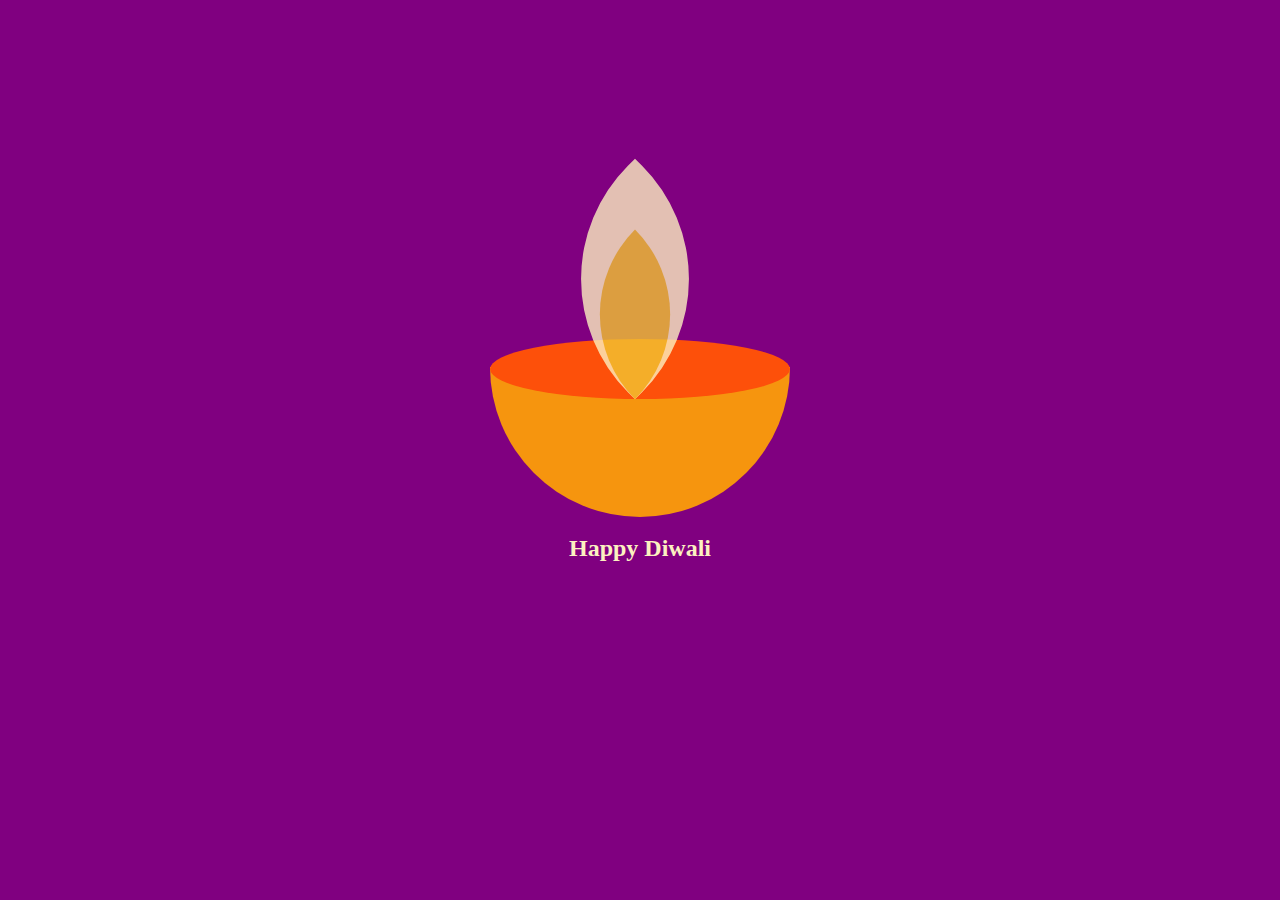
<file: cssDiya/index.html>
<!DOCTYPE html>
<html lang="en">

<head>
    <meta charset="UTF-8">
    <meta name="viewport" content="width=device-width, initial-scale=1.0">
    <title>CSS EVERY DAY</title>
    <link rel="stylesheet" href="index.css" />
</head>

<body>
    <div class="flame-container">
        <div class="flame-highlight">
            <div class="flame"></div>
        </div>
    </div>
    <div class="diya">
    </div>
    <br>
    <h2>Happy Diwali</h2>
</body>

</html>
</file>
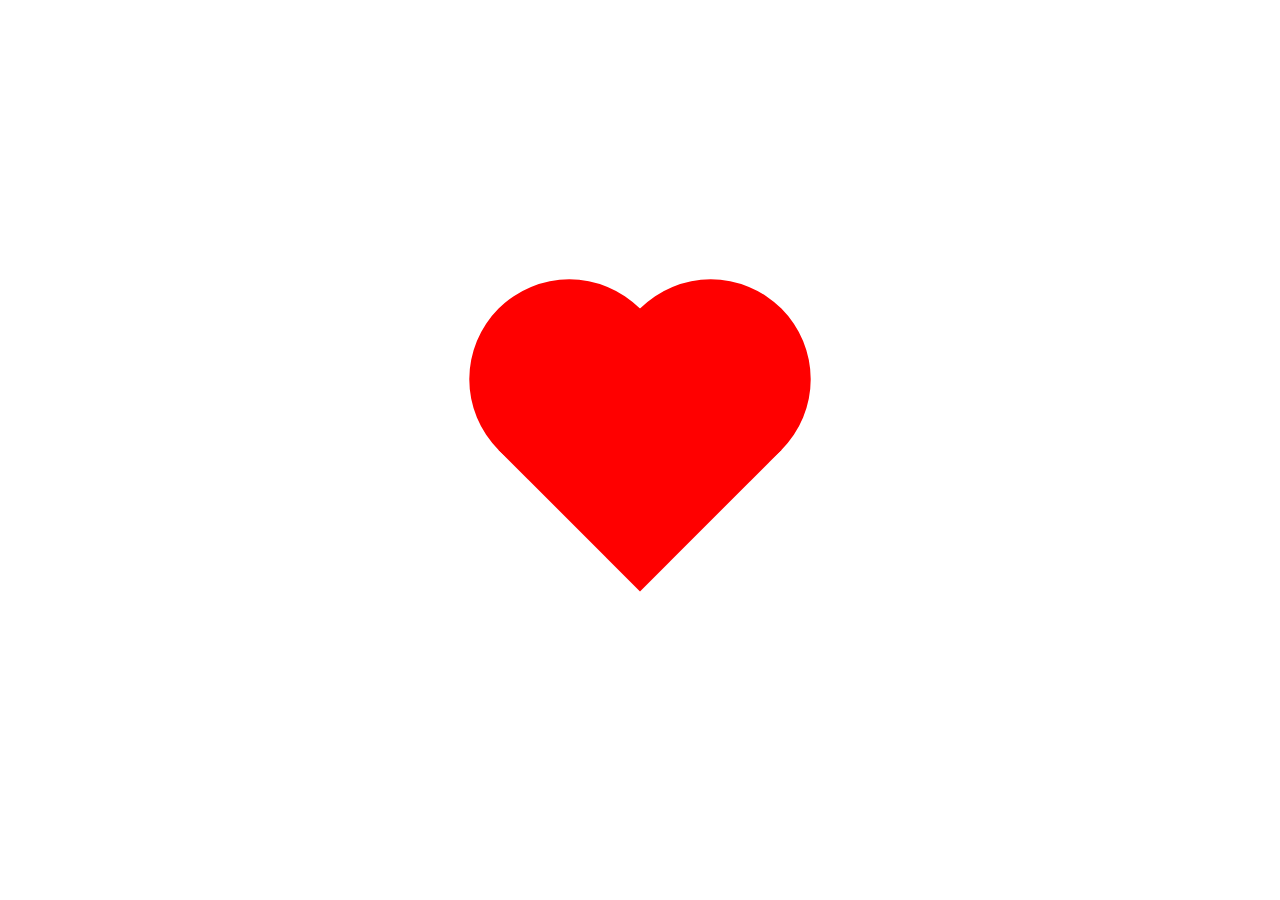
<file: heartAnimation/index.html>
<!DOCTYPE html>
<html lang="en">
<head>
    <meta charset="UTF-8">
    <title>Document</title>
    <meta name="viewport" content="width=device-width, initial-scale=1.0">
    <link rel="stylesheet" href="styles.css" />
</head>
<body>
    <div class="heart">
    </div>
</body>
</html>
</file>
<file: cssDiya/index.css>
* {
    box-sizing: border-box;
    margin: 0;
    padding: 0;
}

body {
    text-align: center;
    display: flex;
    flex-direction: column;
    justify-content: center;
    align-items: center;
    height: 100vh;
    background-color: purple;
    color: #fcf1c0;
}

.diya {
    background-color: #f6950e;
    height: 150px;
    width: 300px;
    border-radius: 0 0 150px 150px;
}

.flame-container {
    width: 300px;
    height: 60px;
    background-color: #fd500a;
    margin-bottom: -32px;
    position: relative;
    border-radius: 50%;
    z-index: 1;
}

.flame-highlight {
    width: 170px;
    height: 170px;
    background-color: #fcf1c0;
    border-radius: 160px 0;
    transform: rotate(-45deg);
    position: absolute;
    top: -145px; 
    left: 60px;
    opacity: 0.8;
}

.flame {
    width: 120px;
    height: 120px;
    background-color: #f3c631;
    border-radius: 160px 0;
    position: absolute;
    bottom: 0;
    z-index: 1;
    animation: flameAnimation 1.8s ease-in-out infinite;
}

@keyframes flameAnimation {
    0% {
        width: 120px;
    }

    50% {
        width: 100px;
    }
    
    100% {
        width: 120px;
    }
}
</file>
<file: heartAnimation/styles.css>
* {
    margin: 0;
    padding: 0;
    box-sizing: border-box;
}
body{
    margin: auto;
    padding: auto;
    height: 100vh;
    display: flex;
    justify-content: center;
    align-items: center;
    filter: blue(20px);
}

.heart {
    width: 200px;
    height: 200px;
    background-color: rgb(255, 0, 0);
    position: relative;
    transform: rotate(45deg);
    animation: beats 0.8s infinite;
}

.heart::before,
.heart::after {
    content: '';
    width: 200px;
    height: 200px;
    background-color: rgb(255, 0, 0);
    border-radius: 50%;
    position: absolute;
}
.heart::before {
    top: 100;
    left: -100px
}
.heart::after {
    top: -100px;
    right: 0;
}

@keyframes beats {
    0% {
        transform: scale(1);
        transform: rotate(45deg);
    }
    50% {
        transform: scale(1.2) rotate(45deg);
    }
    100% {
        transform: scale(1);
        transform: rotate(45deg);
    }
}
</file>
